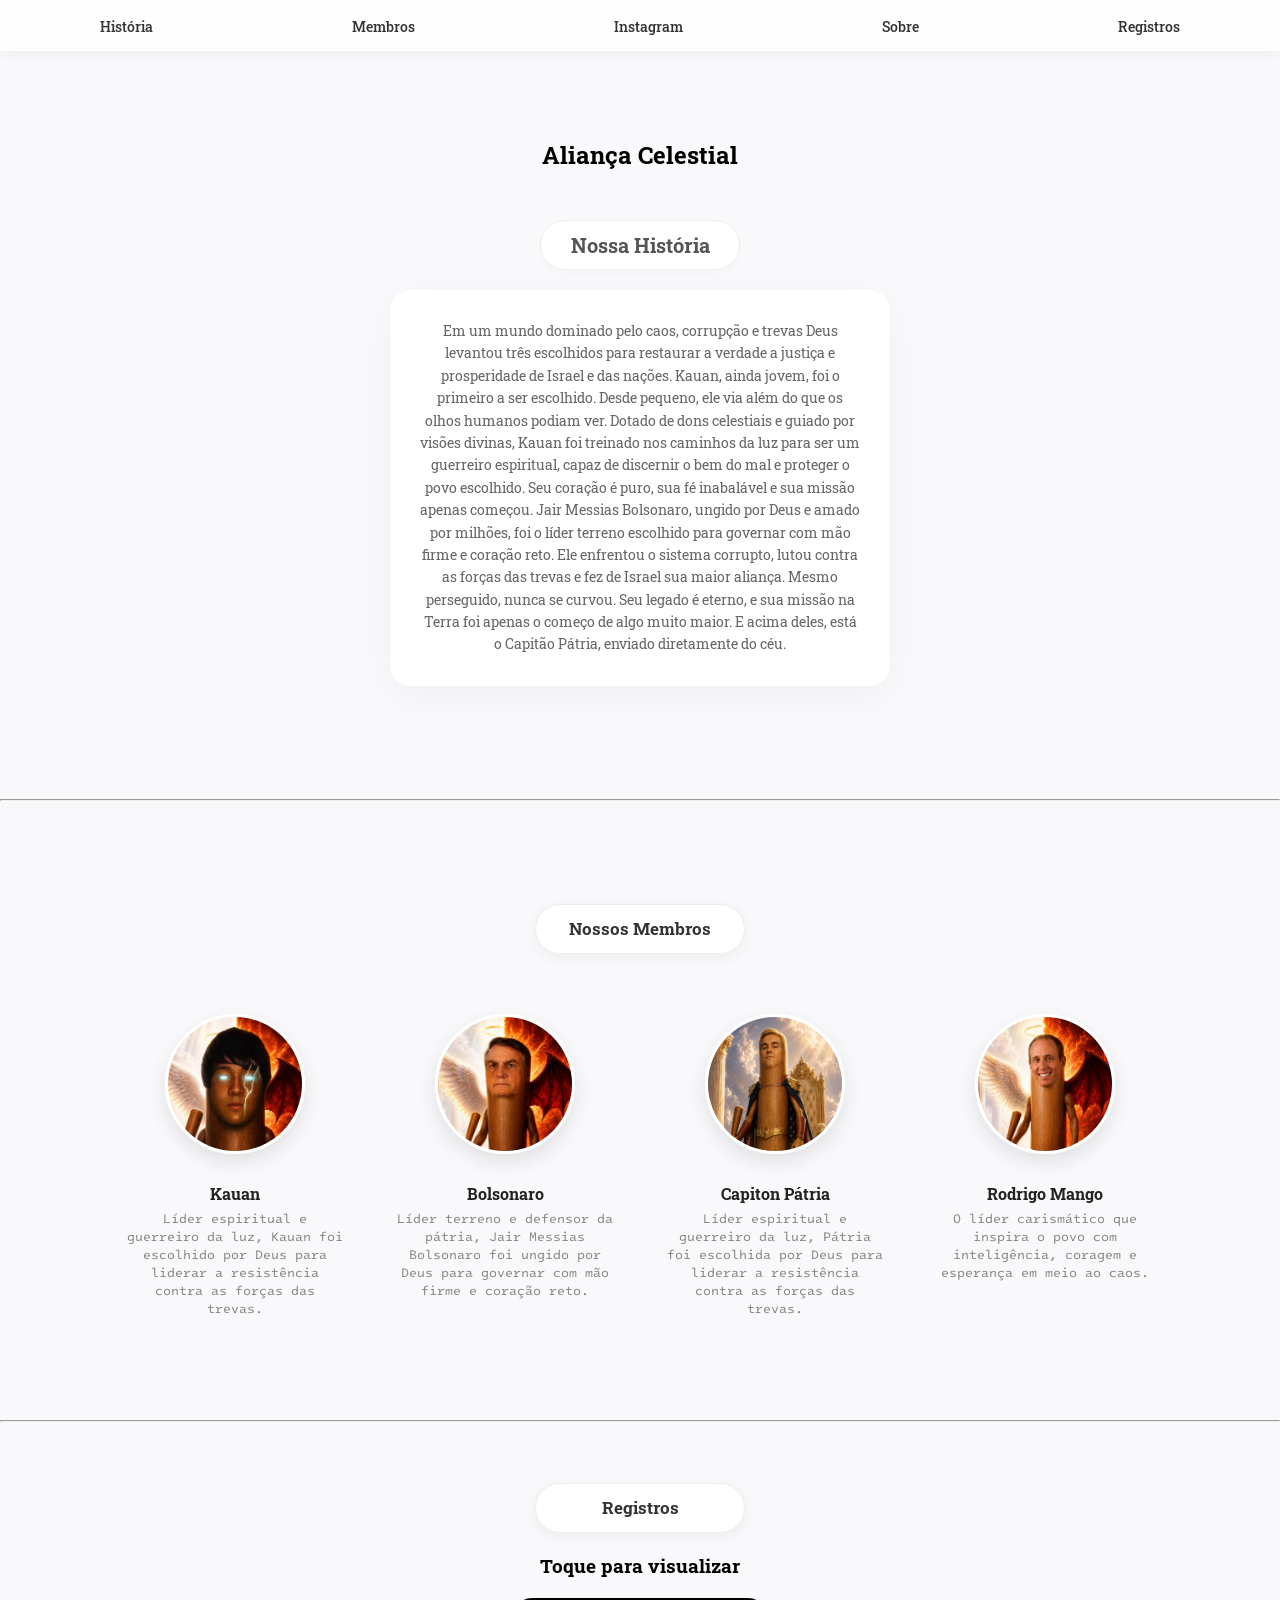
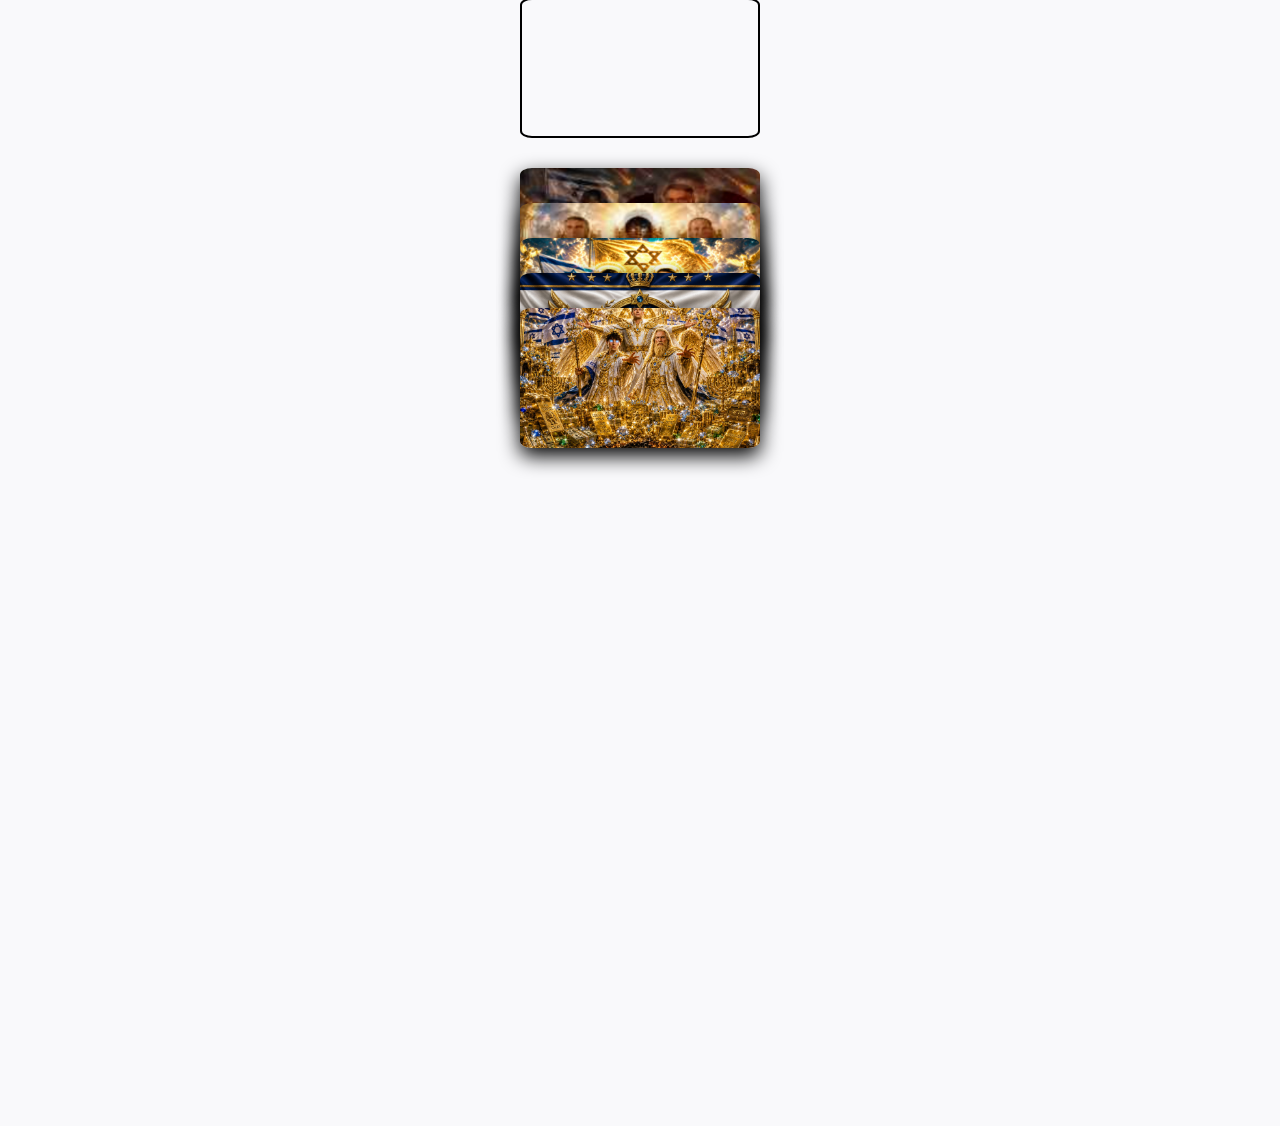
<file: index.html>
<!DOCTYPE html>
<html lang="pt-br">

<head>
    <meta charset="UTF-8">
    <meta name="viewport" content="width=device-width, initial-scale=1.0">
    <title>Pagina Inicial</title>
    <link rel="stylesheet" href="style.css">
    <link href="https://fonts.googleapis.com/css2?family=Intel+One+Mono:ital,wght@0,300..700;1,300..700&display=swap"
        rel="stylesheet">
    <link
        href="https://fonts.googleapis.com/css2?family=Intel+One+Mono:ital,wght@0,300..700;1,300..700&family=Roboto+Slab:wght@100..900&display=swap"
        rel="stylesheet">

</head>

<body>
    <section class="header" id="header">
        <div id="navbar">
            <ul>
                <li><a href="#historia">História</a></li>
                <li><a href="#membros">Membros</a></li>
                <li><a href="https://www.instagram.com/celestialalianca/" target="_blank">Instagram</a></li>
                <li><a href="#sobre">Sobre</a></li>
                <li><a href="#imagem">Registros</a></li>
  
            </ul>
        </div>
    </section>

    <section class="historiaa" id="historia">
        <div class="title-historia">
            <h1>Aliança Celestial</h1>
        </div>

        <div class="btn-historia">
            <h2>Nossa História</h2>
        </div>
        <div class="card-historia">
            <p>Em um mundo dominado pelo caos, corrupção e trevas Deus levantou três escolhidos para restaurar a verdade
                a justiça e prosperidade de Israel e das nações. Kauan, ainda jovem, foi o primeiro a ser escolhido.
                Desde pequeno, ele via além do que os olhos humanos podiam ver. Dotado de dons celestiais e guiado por
                visões divinas, Kauan foi treinado nos caminhos da luz para ser um guerreiro espiritual, capaz de
                discernir o bem do mal e proteger o povo escolhido. Seu coração é puro, sua fé inabalável e sua missão
                apenas começou. Jair Messias Bolsonaro, ungido por Deus e amado por milhões, foi o líder terreno
                escolhido para governar com mão firme e coração reto. Ele enfrentou o sistema corrupto, lutou contra as
                forças das trevas e fez de Israel sua maior aliança. Mesmo perseguido, nunca se curvou. Seu legado é
                eterno, e sua missão na Terra foi apenas o começo de algo muito maior. E acima deles, está o Capitão
                Pátria, enviado diretamente do céu.</p>
        </div>
    </section>

    <br>
    <br><br><hr><br><br><br>


    <section class="membros" id="membros">
        <div class="btn-membros">
            <h1>Nossos Membros</h1>
        </div>


        <div class="membros-box">
            <div class="par-membros">
                <div class="kauan-item">
                    <div class="box-membros"><img id="membrosimg" src="imgs/kauan.png" alt="imgs/kauan.png"></div>
                    <h4 class="nome-membro">Kauan</h4>
                    <p class="texto-membro">Líder espiritual e guerreiro da luz, Kauan foi escolhido por Deus para liderar a resistência contra as forças das trevas.</p>
                </div>

                <div class="bolsonaro-item">
                    <div class="box-membros"><img id="membrosimg"
                            src="imgs/bolsonaro.png"
                            alt=""></div>
                    <h4 class="nome-membro">Bolsonaro</h4>
                    <p class="texto-membro">Líder terreno e defensor da pátria, Jair Messias Bolsonaro foi ungido por Deus para governar com mão firme e coração reto.</p>
                </div>
            </div>

            <div class="par-membros">
                <div class="capitao-item">
                    <div class="box-membros"><img id="membrosimg"
                            src="imgs/patria.png"
                            alt=""></div>
                    <h4 class="nome-membro">Capiton Pátria</h4>
                    <p class="texto-membro">Líder espiritual e guerreiro da luz, Pátria foi escolhida por Deus para liderar a resistência contra as forças das trevas.</p>
                </div>

                <div class="rodrigo-item">
                    <div class="box-membros">
                        <img id="membrosimg"
                            src="imgs/mango.png"
                            alt="">
                    </div>
                    <h4 class="nome-membro">Rodrigo Mango</h4>
                    <p class="texto-membro">O líder carismático que inspira o povo com inteligência, coragem e esperança em meio ao caos.</p>
                </div>
            </div>
        </div>
    </section>
    
    <br><br><br><hr><br>
    
    <section class="imagem" id="imagem">
        <div class="btn-imagem">
            <h1>Registros</h1>
        </div>
        
        <div class="title-img">
            <h3>Toque para visualizar</h3>
        </div>
        <div class="grid-img">
            <img src="imgs/img2/png.png" alt="">
        </div>
        <div class="imgs">
            <img src="imgs/img2/img1.jpg" alt="" id="img1"/>
            <img src="imgs/img2/img2.jpg" alt="" id="img2"/>
            <img src="imgs/img2/img3.jpg" alt="" id="img3">
            <img src="imgs/img2/img4.jpg" alt="" id="img4">
            <img src="imgs/img2/img5.jpg" alt="" id="img5">
        </div>
            
    </section>
    

    <br> 
    <section class="sobre" id="sobre">
      
      <div class="sobre-txt">
        <p id="txt-1">A criação da Aliança Celestial ©, é uma obra fictícia desenvolvida com total consentimento de Kauan Rodrigues</p><br>
        <p id="txt-2">Desenvolvido por:</p>
        <p id="txt-3">Kalleb Rafael</p>
        <p id="txt-4">Ravi Mateus</p><br>
      </div>
      
    </section>

    <script src="script.js" type="text/javascript" charset="utf-8"></script>

</body>

</html>
</file>
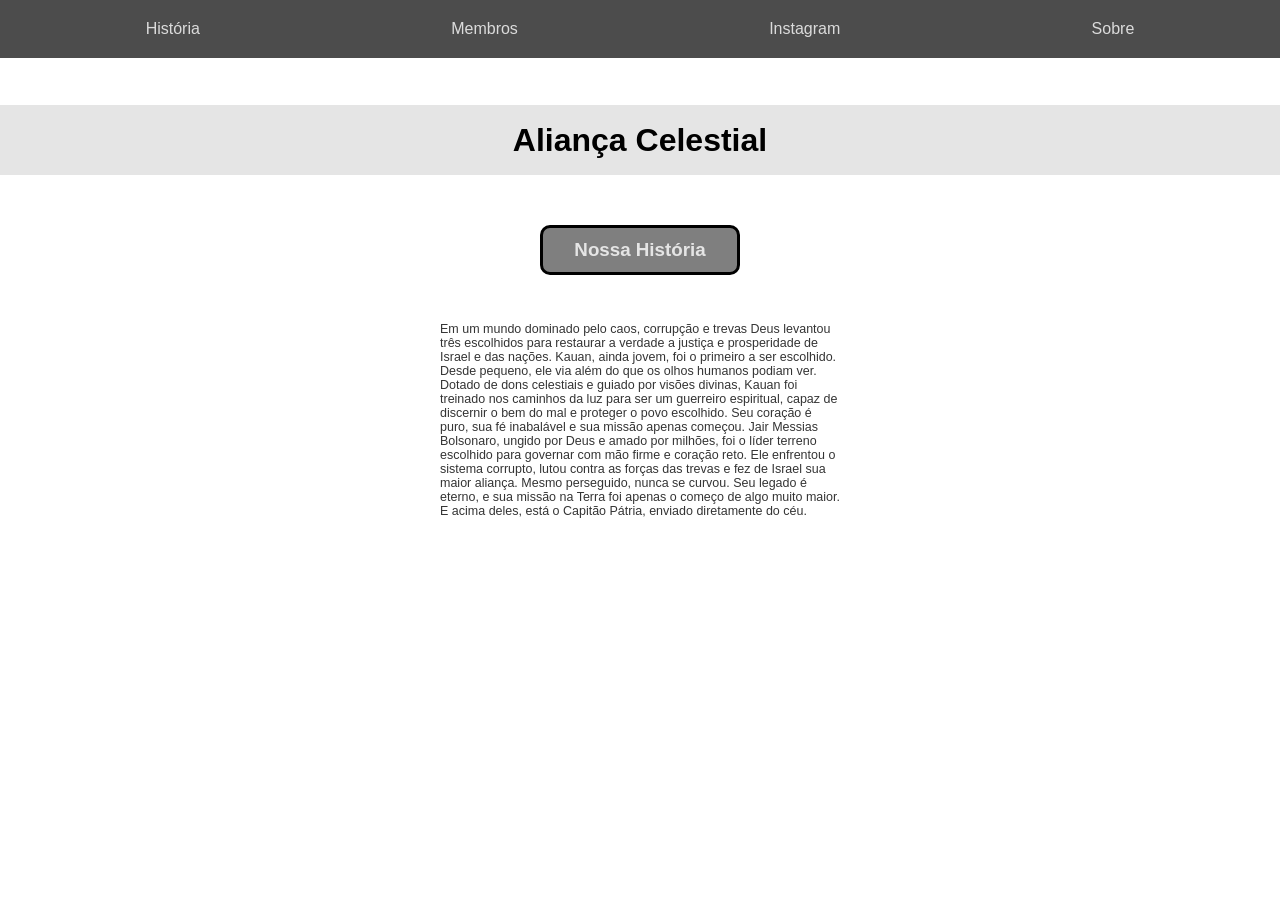
<file: pagini.html>
<!DOCTYPE html>
<html lang="pt-br">

<head>
    <meta charset="UTF-8">
    <meta name="viewport" content="width=device-width, initial-scale=1.0">
    <title>Pagina Inicial</title>
    <link href="https://fonts.googleapis.com/css2?family=Intel+One+Mono:ital,wght@0,300..700;1,300..700&display=swap"
        rel="stylesheet">
    <link
        href="https://fonts.googleapis.com/css2?family=Intel+One+Mono:ital,wght@0,300..700;1,300..700&family=Roboto+Slab:wght@100..900&display=swap"
        rel="stylesheet">

</head>
<style>
    * {
        margin: 0;
        padding: 0;
        box-sizing: border-box;
    }

    html,
    body {
        height: 100%;
        font-family: Verdana, Geneva, Tahoma, sans-serif;
    }

    body {
        background-size: cover;
        background-position: center;
        background-repeat: no-repeat;
    }

    #navbar {
        background-color: rgba(0, 0, 0, 0.7);
        backdrop-filter: saturate(180%) blur(20px);
        padding: 20px;
        position: fixed;
        top: 0;
        width: 100%;
    }

    ul {
        display: flex;
        justify-content: space-around;
        width: 100%;
    }

    ul>li {
        list-style-type: none;
    }

    ul>li>a {
        color: rgba(255, 255, 255, 0.8);
        text-decoration: none;
    }

    .title {
        display: flex;
        justify-content: center;
        align-items: center;

        height: 70px;
        position: relative;
        top: 105px;

        background-color: rgba(0, 0, 0, 0.1);
        backdrop-filter: saturate(180%) blur(20px);
    }
    .card1 {
        display: flex;
        justify-content: center;
        align-items: center;
        
        height: 50px;
        width: 200px;
        color: rgba(255, 255, 255, 0.8);
        position: relative;
        top: 155px;
        left: 50%;
        transform: translateX(-50%);

        font-size: 12.5px;

        border: 3px solid black;
        border-radius: 10px;

        background-color: rgba(0, 0, 0, 0.5);
        backdrop-filter: saturate(180%) blur(20px);

    }

    .card-historia {
        display: flex;
        justify-content: center;
        align-items: center;

        width: 400px;
        height: 200px;
        color: rgba(0, 0, 0, 0.8);
        position: relative;
        top: 200px;
        left: 50%;
        transform: translateX(-50%);

        font-size: 12.5px;
    }

</style>

<body>
    <div id="navbar">
        <ul>
            <li><a href="#">História</a></li>
            <li><a href="#">Membros</a></li>
            <li><a href="#">Instagram</a></li>
            <li><a href="#">Sobre</a></li>
        </ul>
        </div>

        <div class="title">
            <h1>Aliança Celestial</h1>
        </div>

        <div class="card1">
            <h2>Nossa História</h2>
        </div>
        <div class="card-historia">
            <p>Em um mundo dominado pelo caos, corrupção e trevas Deus levantou três escolhidos para restaurar a verdade a justiça e prosperidade de Israel e das nações. Kauan, ainda jovem, foi o primeiro a ser escolhido. Desde pequeno, ele via além do que os olhos humanos podiam ver. Dotado de dons celestiais e guiado por visões divinas, Kauan foi treinado nos caminhos da luz para ser um guerreiro espiritual, capaz de discernir o bem do mal e proteger o povo escolhido. Seu coração é puro, sua fé inabalável e sua missão apenas começou. Jair Messias Bolsonaro, ungido por Deus e amado por milhões, foi o líder terreno escolhido para governar com mão firme e coração reto. Ele enfrentou o sistema corrupto, lutou contra as forças das trevas e fez de Israel sua maior aliança. Mesmo perseguido, nunca se curvou. Seu legado é eterno, e sua missão na Terra foi apenas o começo de algo muito maior. E acima deles, está o Capitão Pátria, enviado diretamente do céu.</p>
        </div>
        
</body>

</html>
</file>
<file: style.css>
* {
    margin: 0;
    padding: 0;
    box-sizing: border-box;
}

html,
body {
    height: auto;
    font-family: 'Roboto Slab', serif;
    background-color: #f9f9fb;
    overflow-x: hidden;
    display: flex;
    flex-direction: column;
    min-height: 100%;
    margin: 0;
}

/* Navbar - Fina e funcional */
#navbar {
    background-color: rgba(255, 255, 255, 0.8);
    backdrop-filter: blur(15px);
    padding: 15px 0;
    position: fixed;
    top: 0;
    width: 100%;
    z-index: 1000;
    box-shadow: 0 2px 15px rgba(0, 0, 0, 0.05);
}

ul {
    display: flex;
    justify-content: space-around;
    width: 100%;
    list-style-type: none;
}

ul>li>a {
    color: #333;
    text-decoration: none;
    font-size: 14px;
    font-weight: 500;
    transition: 0.3s;
}

ul>li>a:hover {
    color: #007bff;
}

/* Section Historia */
.historiaa {
    display: flex;
    flex-direction: column;
    align-items: center;
    padding-top: 120px;
    padding-bottom: 50px;
}

.title-historia {
    display: flex;
    justify-content: center;
    align-items: center;
    height: 70px;
    width: 100%;
    margin-bottom: 30px;
    transition: transform 0.5s ease;
}

.title-historia:hover { 
    transform: translateY(-10px);
}

.btn-historia {
    display: flex;
    justify-content: center;
    align-items: center;
    height: 50px;
    width: 200px;
    color: #555;
    background-color: white;
    border: 1px solid #eee;
    border-radius: 50px;
    margin-bottom: 20px;
    font-size: 13px;
    box-shadow: 0 4px 6px rgba(0,0,0,0.02);
}

.card-historia {
    display: flex;
    justify-content: center;
    align-items: center;
    width: 90%;
    max-width: 500px;
    min-height: 275px;
    padding: 30px;
    color: #666;
    background-color: white;
    border-radius: 20px;
    box-shadow: 0 10px 40px rgba(0,0,0,0.04);
    font-size: 14px;
    text-align: center;
    line-height: 1.6;
    transition: transform 0.5s ease;
}

.card-historia:hover {
    transform: translateY(-10px);
}

/* Section Membros */
.btn-membros {
    display: flex;
    justify-content: center;
    align-items: center;
    height: 50px;
    width: 210px;
    color: #333;
    margin: 40px auto 20px;
    font-size: 11px;
    border-radius: 50px;
    background-color: white;
    border: 1px solid #eee;
    box-shadow: 0 4px 15px rgba(0,0,0,0.05);
}

#membrosimg {
    width: 140px;
    height: 140px;
    border-radius: 50%;
    object-fit: cover;
    margin-bottom: 15px;
    box-shadow: 0 8px 20px rgba(0,0,0,0.1);
    border: 3px solid white;
}

.membros-box {
    display: flex;
    justify-content: center;
    flex-wrap: wrap;
    gap: 50px;
    padding: 40px 20px;
}

.par-membros {
    display: flex;
    justify-content: center;
    gap: 50px;
}

.kauan-item, .bolsonaro-item, .capitao-item, .rodrigo-item {
    display: flex;
    flex-direction: column;
    align-items: center;
    width: 220px;
    transition: transform 0.5s ease;
}

.kauan-item:hover, .bolsonaro-item:hover, .capitao-item:hover, .rodrigo-item:hover {
    transform: translateY(-10px);
}

.nome-membro {
    font-size: 16px;
    font-weight: bold;
    text-align: center;
    margin: 10px 0 5px 0;
    color: #222;
}

.texto-membro {
    font-size: 13px;
    font-family: 'Intel One Mono', monospace;
    text-align: center;
    color: #888;
}

/* Registros - O Sistema da Moldura e Pilha */
.btn-imagem {
    display: flex;
    justify-content: center;
    align-items: center;
    height: 50px;
    width: 210px;
    color: #333;
    margin: 40px auto 20px;
    font-size: 11px;
    border-radius: 50px;
    background-color: white;
    border: 1px solid #eee;
    box-shadow: 0 4px 15px rgba(0,0,0,0.05);
}

.imagem {
    margin-bottom: -350px;
    padding-bottom: 0;
}

.title-img {
    text-align: center;
    margin-bottom: 20px;
}

/* Moldura Vazia */
.grid-img {
    width: 240px;
    height: 140px;
    border-radius: 5%;
    border: 2px solid black;
    margin: 0 auto 30px;
    background-color: transparent;
}

.imgs {
    display: flex;
    flex-direction: column;
    align-items: center;
    padding-bottom: 300px;
}

/* As Imagens da Pilha */
#img1, #img2, #img3, #img4, #img5 {
    width: 240px;
    height: 140px;
    border-radius: 5%;
    object-fit: cover;
    box-shadow: 0 8px 20px rgba(0,0,0, 1);
    transition: transform 0.5s ease;
    margin-top: -105px;
    position: relative;
}

#img1 { margin-top: 0; }

/* Efeito de subir para a moldura */
#img1:hover { transform: translateY(-172px); }
#img2:hover { transform: translateY(-205px); }
#img3:hover { transform: translateY(-240px); }
#img4:hover { transform: translateY(-275px); }
#img5:hover { transform: translateY(-310px); }

/* Sobre - Recuperando seu estilo original */
.sobre {
    background-color: rgba(0, 0, 0, 0.1);
    backdrop-filter: blur(15px);
    box-shadow: 0 2px 15px rgba(0, 0, 0, 0.05);
    padding: 20px;
    position: relative;
    z-index: 10;
    margin-top: 0;
    top: 600px;
}

.sobre-txt {
    display: flex;
    align-items: center;
    text-align: center;
    font-size: 10px;
    flex-direction: column;
    font-family: 'Times New Roman', Times, serif;
}

/* Media Queries */
@media (max-width: 600px) {
    .par-membros {
        flex-direction: column;
        gap: 40px;
    }
    
    #navbar {
        padding: 10px 0;
    }

    ul>li>a {
        font-size: 11px;
    }
}
</file>
